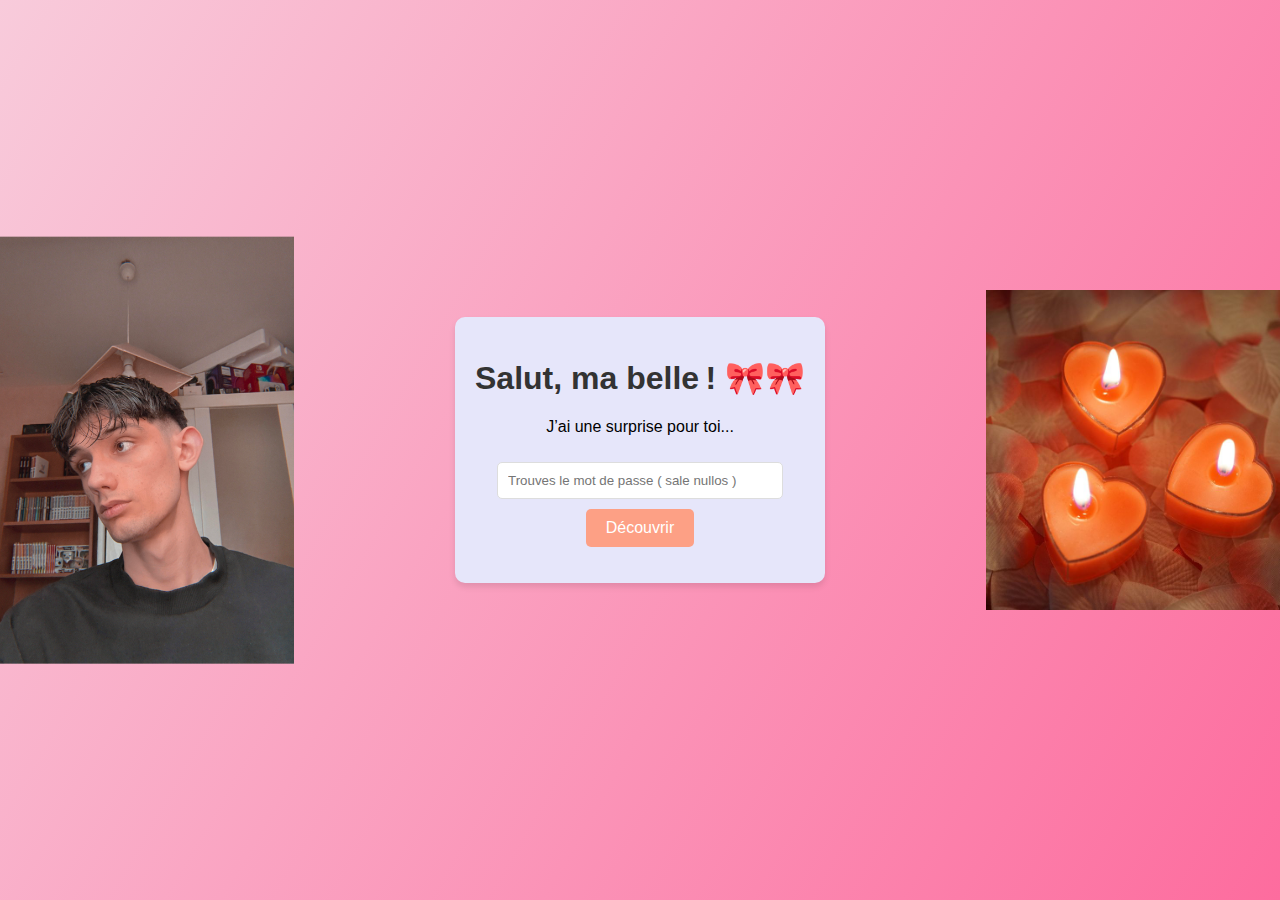
<file: Index.html>
<!DOCTYPE html>
<html lang="fr">
<head>
  <meta charset="UTF-8">
  <meta name="viewport" content="width=device-width, initial-scale=1.0">
  <title>Surprise 🎉</title>
  <link rel="stylesheet" href="style.css">
</head>
<body>
  <div class="container">
    <h1>Salut, ma belle ! 🎀🎀</h1>
    <p>J’ai une surprise pour toi...</p>
    <input type="password" id="password" placeholder="Trouves le mot de passe ( sale nullos )">
    <button onclick="checkPassword()">Découvrir</button>
    <p id="error-message"></p>
  </div>

  <script src="script.js"></script>
</body>
<img src="Images/me.jpg" alt="Image Rose" class="big-image" style="right: 77%;">
<img src="Images/Candle.jpg" alt="Image Candle" class="big-image" style="left: 77%;">
</html>
</file>
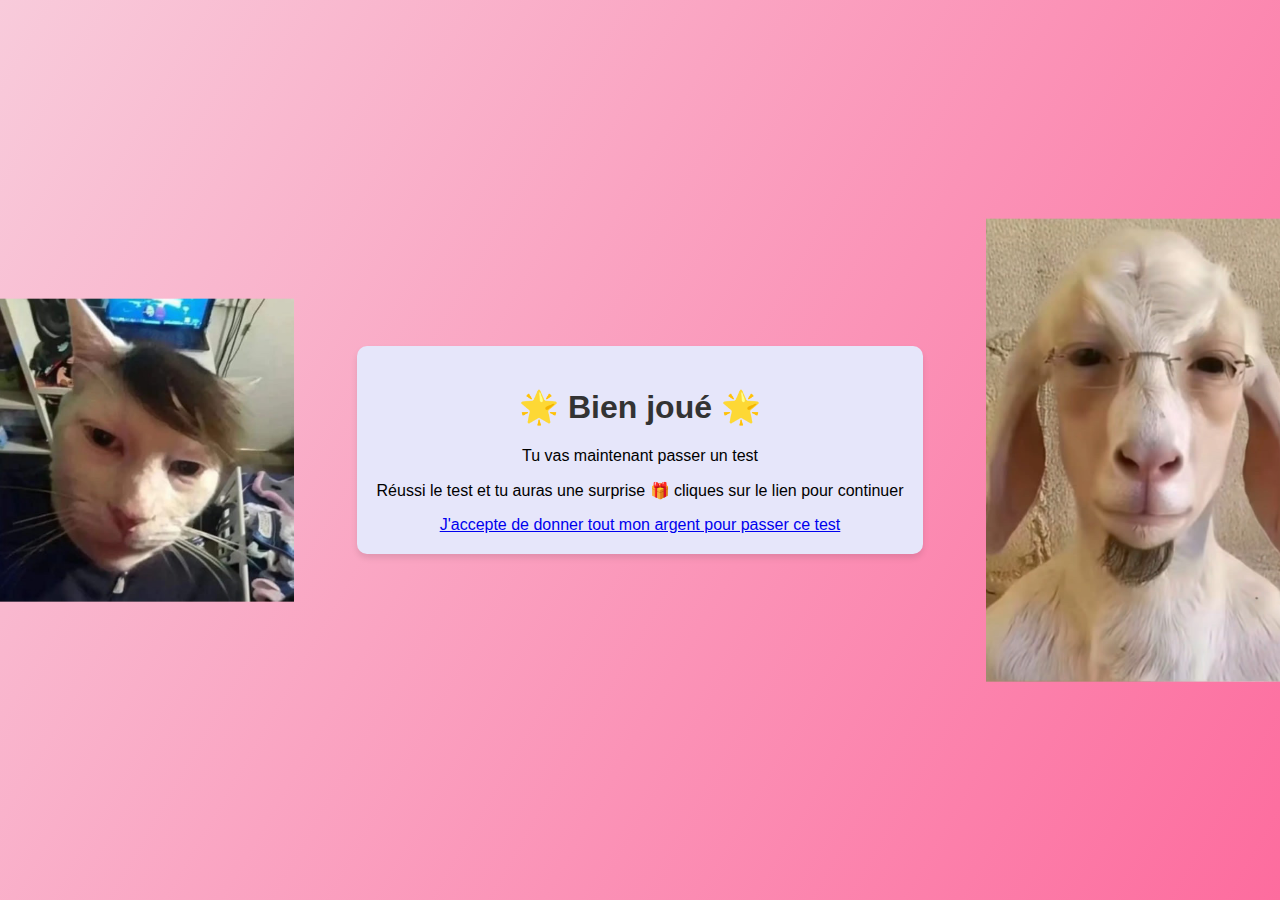
<file: invitation.html>
<!DOCTYPE html>
<html lang="fr">
<head>
  <meta charset="UTF-8">
  <meta name="viewport" content="width=device-width, initial-scale=1.0">
  <title>Bienvenue !</title>
  <link rel="stylesheet" href="style.css"> <!-- On réutilise le CSS existant -->
</head>
<body>
  <div class="container">
    <h1>🌟 Bien joué 🌟</h1>
    <p>Tu vas maintenant passer un test</p>
    <p>Réussi le test et tu auras une surprise 🎁 cliques sur le lien pour continuer </p>
    <a href="page2.html" class="button">J'accepte de donner tout mon argent pour passer ce test</a>
  </div>
</body>
<img src="Images/HumanCat.jpeg" alt="Image Rose" class="big-image" style="right: 77%">
<img src="Images/HumanGoat.jpeg" alt="Image Candle" class="big-image" style="left: 77%;">

</html>
</file>
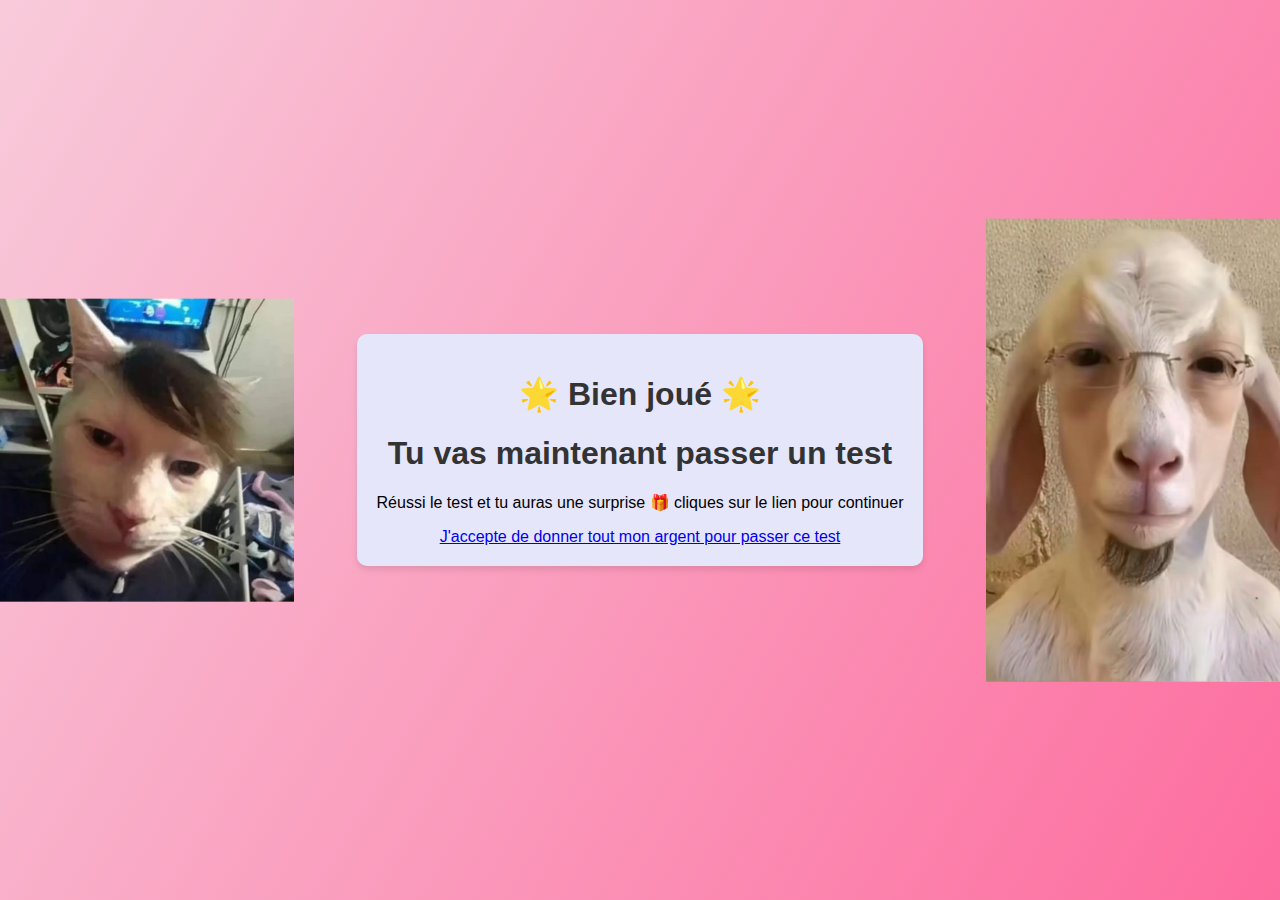
<file: page1.html>
<!DOCTYPE html>
<html lang="fr">
<head>
  <meta charset="UTF-8">
  <meta name="viewport" content="width=device-width, initial-scale=1.0">
  <title>Bienvenue !</title>
  <link rel="stylesheet" href="style.css"> <!-- On réutilise le CSS existant -->
</head>
<body>
  <div class="container">
    <h1>🌟 Bien joué 🌟</h1>
    <h1>Tu vas maintenant passer un test</h1>
    <p>Réussi le test et tu auras une surprise 🎁 cliques sur le lien pour continuer </p>
    <a href="page2.html" class="button">J'accepte de donner tout mon argent pour passer ce test</a>
  </div>
</body>
<img src="Images/HumanCat.jpeg" alt="Image Rose" class="big-image" style="right: 77%">
<img src="Images/HumanGoat.jpeg" alt="Image Candle" class="big-image" style="left: 77%;">

</html>
</file>
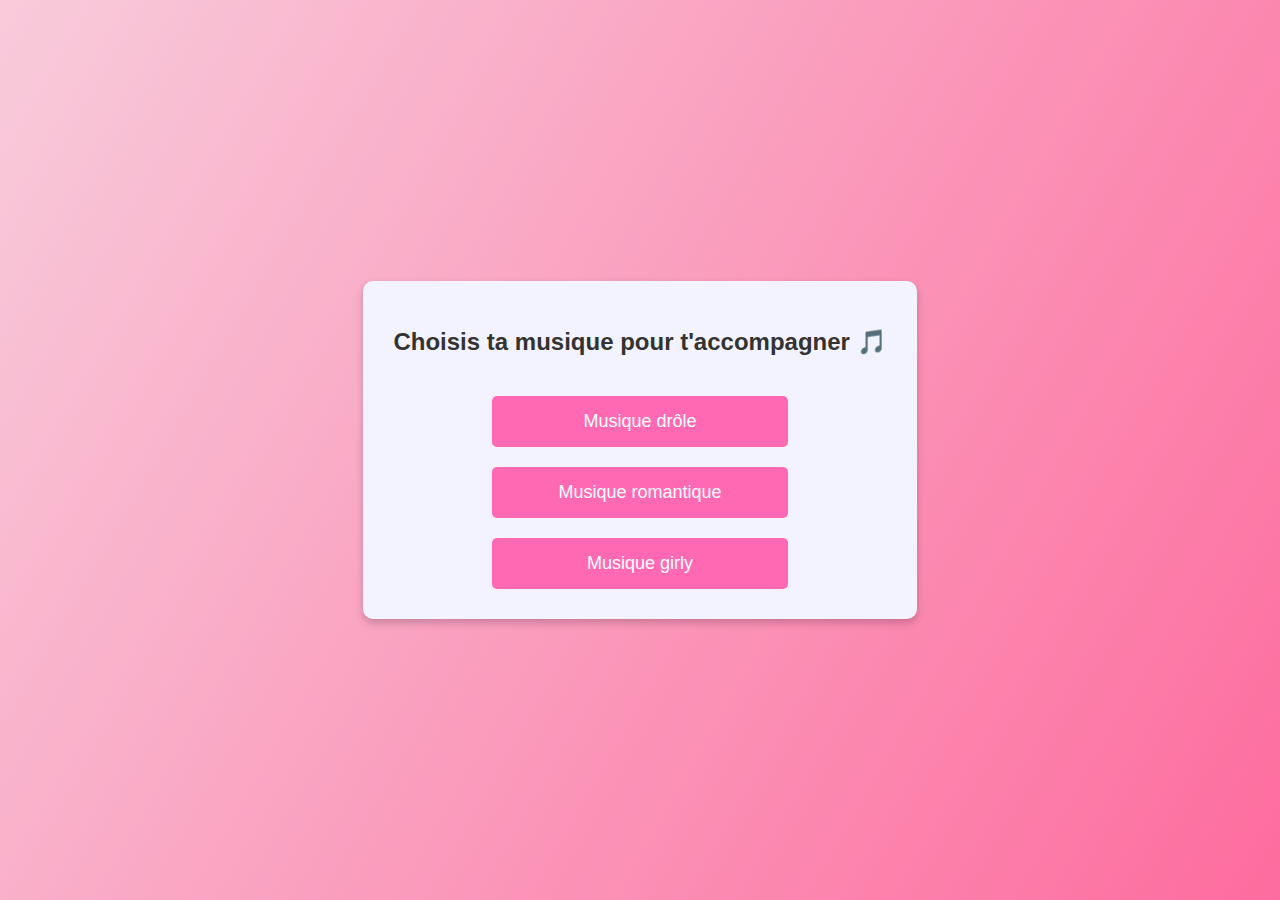
<file: page3.html>
<!DOCTYPE html>
<html lang="fr">
<head>
  <meta charset="UTF-8">
  <meta name="viewport" content="width=device-width, initial-scale=1.0">
  <title>Choix de la musique</title>
  <link rel="stylesheet" href="style.css"> <!-- Réutilisation de ton style existant -->
  <style>
    body {
      margin: 0;
      height: 100vh;
      display: flex;
      justify-content: center;
      align-items: center;
      background: linear-gradient(120deg, #f8cbdb, #fd6c9e);
      text-align: center;
      font-family: Arial, sans-serif;
    }

    .music-container {
      background: #f3f3ff;
      border-radius: 10px;
      padding: 30px;
      box-shadow: 0px 4px 8px rgba(0, 0, 0, 0.2);
      display: flex;
      flex-direction: column; /* Met les enfants en colonne */
      gap: 20px; /* Espacement entre les boutons */
    }

    h1 {
      font-size: 24px;
      color: #333;
      margin-bottom: 20px;
    }

    button {
      width: 60%; /* Contrôle la largeur des boutons */
      margin: 0 auto; /* Centre horizontalement */
      padding: 15px 30px;
      font-size: 18px;
      border: none;
      background-color: #ff69b4;
      color: white;
      border-radius: 5px;
      cursor: pointer;
      transition: background 0.3s, transform 0.2s;
    }

    button:hover {
      background-color: #ff1493;
      transform: scale(1.05);
    }
  </style>
</head>
<body>
  <div class="music-container">
    <h1>Choisis ta musique pour t'accompagner 🎵</h1>
    <button onclick="chooseMusicAndRedirect('goofy')">Musique drôle</button>
    <button onclick="chooseMusicAndRedirect('romantique')">Musique romantique</button>
    <button onclick="chooseMusicAndRedirect('girly')">Musique girly</button>
  </div>

  <script>
    // Fonction pour choisir la musique et rediriger vers page4
    function chooseMusicAndRedirect(musicKey) {
      localStorage.setItem('selectedMusic', musicKey); // Stocke le choix de musique
      window.location.href = 'page4.html'; // Redirige vers page4
    }
  </script>
</body>
</html>
</file>
<file: style.css>
body {
  font-family: Arial, sans-serif;
  display: flex;
  justify-content: center;
  align-items: center;
  height: 100vh;
  background: linear-gradient(120deg, #f8cbdb, #fd6c9e);
  margin: 0;
}

.container {
  text-align: center;
  background: #E6E6FA;
  padding: 20px;
  border-radius: 10px;
  box-shadow: 0 4px 6px rgba(0, 0, 0, 0.1);
}

h1 {
  color: #333;
}

input {
  padding: 10px;
  border: 1px solid #ddd;
  border-radius: 5px;
  margin: 10px 0;
  width: 80%;
}

button {
  padding: 10px 20px;
  background: #fda085;
  color: white;
  border: none;
  border-radius: 5px;
  cursor: pointer;
  font-size: 16px;
}

button:hover {
  background: #f6d365;
}

#error-message {
  color: red;
  font-weight: bold;
  margin-top: 10px;
}

.big-image {
  position: absolute; /* Position libre */
  top: 50%; /* Centre verticalement */
  transform: translateY(-50%); /* Ajustement vertical */
  width: 320px; /* Taille commune pour toutes les images */
  height: auto;
}

.little-image {
  position: absolute; /* Position libre */
  top: 50%; /* Centre verticalement */
  transform: translateY(-50%); /* Ajustement vertical */
  width: 120px; /* Taille commune pour toutes les images */
  height: auto;
}
</file>
